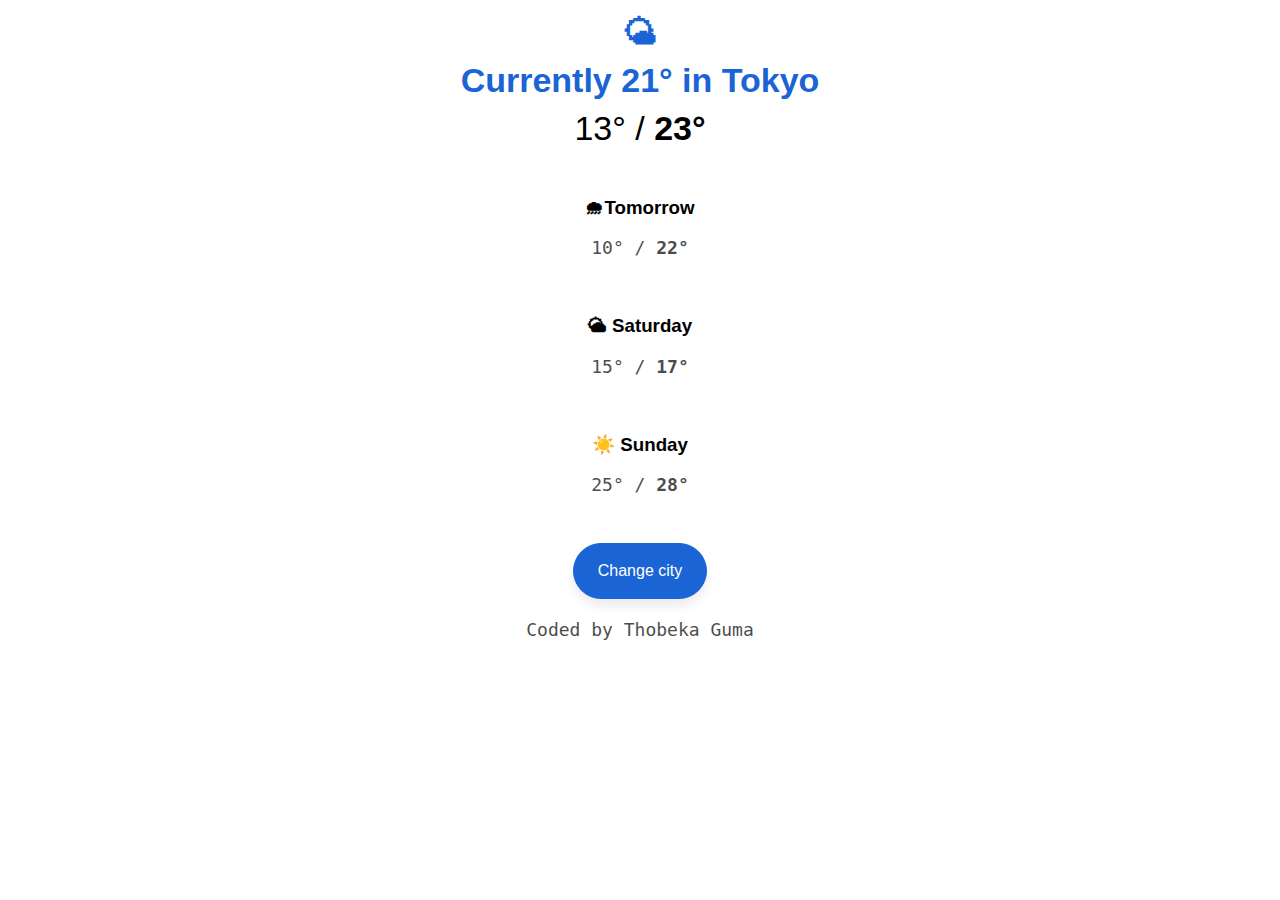
<file: SheCodes/week2.html>
<!DOCTYPE html>
<html lang="en">
<head>
<meta charset="UTF-8" />
<meta name="viewport" content="width=device-width, initial-scale=1.0" />
<meta http-equiv="X-UA-Compatible" content="ie=edge" />
<title>Weather App</title>
<style>
    h1,
    h2,
    h3 {
    text-align: center;
    font-family: Helvetica, Arial, sans-serif;
    }

    h1 {
    color: #1a64d6;
    font-size: 34px;
    line-height: 48px;
    margin: 0;
    }

    h2 {
    margin: 0;

    font-size: 34px;
    line-height: 48px;
    font-weight: 400;
    }

    ul {
    padding: 0;
    }

    li {
    list-style: none;
    text-align: center;
    padding: 10px 0;
    border-radius: 10px;
    transition: all 200ms ease-in-out;
    max-width: 400px;
    margin: 0 auto;
    }

    li:hover {
    background: #fffbef;
    }

    p {
    font-size: 18px;
    opacity: 0.7;
    text-align: center;
    font-family: monospace;
    }

    button {
    display: block;
    margin: 20px auto;
    border: 1px solid #1a64d6;
    background: #1a64d6;
    color: #fff;
    font-size: 16px;
    line-height: 22px;
    padding: 16px 24px;
    border-radius: 30px;
    transition: all 200ms ease;
    box-shadow: rgba(37, 39, 89, 0.08) 0px 8px 8px 0;
    cursor: pointer;
    }

    button:hover {
    background: white;
    color: #1a64d6;
    border: 1px solid #1a64d6;
    }
</style>
</head>
<body>
    <h1>
        🌤
        <br />
        Currently 21° in Tokyo
    </h1>
    <h2>13° / <strong>23°</strong></h2>
    <ul>
        <li>
        <h3>
            🌧Tomorrow
        </h3>
        <p>10° / <strong>22°</strong></p>
        </li>
        <li>
        <h3>
            🌥 Saturday
        </h3>
        <p>15° / <strong>17°</strong></p>
        </li>
        <li>
        <h3>
            ☀️ Sunday
        </h3>
        <p>25° / <strong>28°</strong></p>
        </li>
    </ul>

    <button>
        Change city
    </button>
    <p>
        Coded by Thobeka Guma
    </p>
    <script>
        function changeH1() {
            let city = prompt("What city do you live in?");
            let temp = parseInt(prompt("What is the current temperature?"));
            let h1 = document.querySelector('h1');
            if (isFreezing(temp))
                h1.innerHTML = `😔 <br> Currently ${temp}°C in ${city}`;
            else
                h1.innerHTML = `😄 <br> Currently ${temp}°C in ${city}`;
        }
        function isFreezing(temperature){
            return temperature < 0;
        }
        let tempButton = document.querySelector('button');
        tempButton.addEventListener('click', changeH1);
    </script>
</body>
</html>
</file>
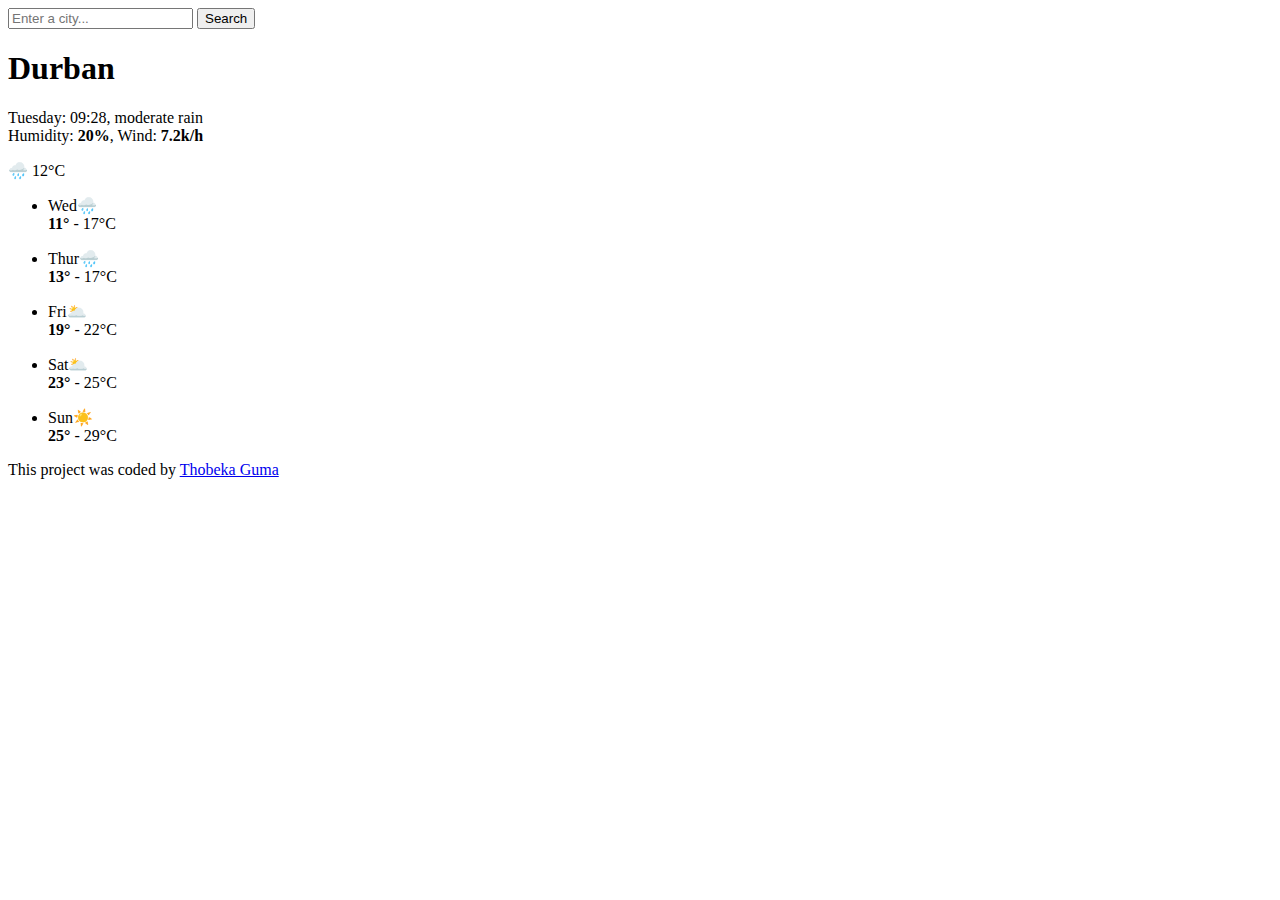
<file: SheCodes/Multiple Files/weather.html>
<!DOCTYPE html>
<html lang="en">
<head>
    <meta charset="UTF-8">
    <meta name="viewport" content="width=device-width, initial-scale=1.0">
    <title>Weather App</title>
</head>
<body>
    <form>
        <input type="text" placeholder="Enter a city...">
        <input type="submit" value="Search">

        <h1>Durban</h1>
        <p>Tuesday: 09:28, moderate rain
        <br>
        Humidity: <strong>20%</strong>, Wind: <strong>7.2k/h</strong>
        </p>
        🌧️ 12°C
        <ul>
            <li>
                <p>
                    Wed🌧️
                    <br>
                    <strong>11°</strong> - 17°C
                </p>
            </li>

            <li>
                <p>
                    Thur🌧️
                    <br>
                    <strong>13°</strong> - 17°C
                </p>
            </li>

            <li>
                <p>
                    Fri🌥️
                    <br>
                    <strong>19°</strong> - 22°C
                </p>
            </li>

            <li>
                <p>
                    Sat🌥️
                    <br>
                    <strong>23°</strong> - 25°C
                </p>
            </li>

            <li>
                <p>
                    Sun☀️
                    <br>
                    <strong>25°</strong> - 29°C
                </p>
            </li>
        </ul>

        <P>This project was coded by <a href="#">Thobeka Guma</a></P>

    </form>
</body>
</html>
</file>
